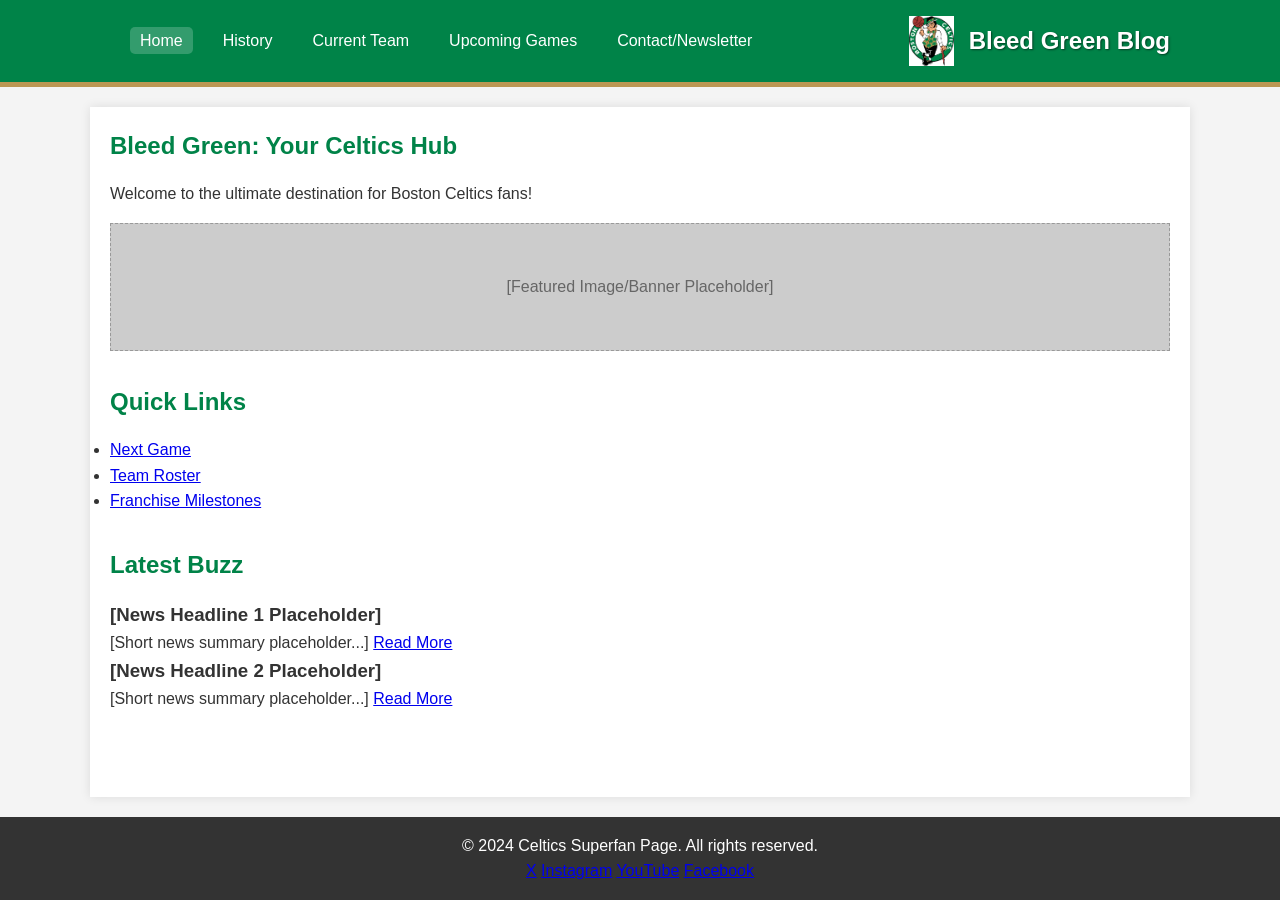
<file: CelticsSuperFan/index.html>
<!DOCTYPE html>
<html lang="en">
  <head>
    <meta charset="UTF-8" />
    <meta name="viewport" content="width=device-width, initial-scale=1.0" />
    <meta
      name="description"
      content="Boston Celtics Superfan Page - Home for news, history, schedule, and more."
    />
    <meta
      name="keywords"
      content="Boston Celtics, NBA, Basketball, Celtics News, Celtics Schedule, Celtics History"
    />
    <title>Celtics Superfan - Home</title>
    <link rel="icon" href="assets/images/Celtics.png" type="image/png" />
    <!-- Placeholder Favicon -->
    <link rel="stylesheet" href="assets/css/style.css" />
  </head>
  <body>
    <header>
      <nav>
        <ul>
          <li><a href="index.html">Home</a></li>
          <li><a href="history.html">History</a></li>
          <li><a href="team.html">Current Team</a></li>
          <li><a href="schedule.html">Upcoming Games</a></li>
          <li><a href="contact.html">Contact/Newsletter</a></li>
        </ul>
        <!-- Add Logo Placeholder Here -->
        <div class="logo-placeholder">
            <img src="assets/images/Celtics.png" alt="LuckyLogo">
            <span class="site-title">Bleed Green Blog</span>
        </div>
      </nav>
    </header>

    <main>
      <section id="hero">
        <h1>Bleed Green: Your Celtics Hub</h1>
        <p>Welcome to the ultimate destination for Boston Celtics fans!</p>
        <!-- Placeholder for a large banner image or featured content -->
        <div class="placeholder-image">[Featured Image/Banner Placeholder]</div>
      </section>

      <section id="quick-links">
        <h2>Quick Links</h2>
        <!-- Placeholder for quick links to key sections -->
        <ul>
          <li><a href="schedule.html">Next Game</a></li>
          <li><a href="team.html">Team Roster</a></li>
          <li><a href="history.html">Franchise Milestones</a></li>
        </ul>
      </section>

      <section id="latest-news">
        <h2>Latest Buzz</h2>
        <!-- Placeholder for latest news snippets -->
        <article>
          <h3>[News Headline 1 Placeholder]</h3>
          <p>[Short news summary placeholder...] <a href="#">Read More</a></p>
        </article>
        <article>
          <h3>[News Headline 2 Placeholder]</h3>
          <p>[Short news summary placeholder...] <a href="#">Read More</a></p>
        </article>
      </section>
    </main>

    <footer>
      <p>&copy; 2024 Celtics Superfan Page. All rights reserved.</p>
      <!-- Placeholder for social media links -->
      <div class="social-links-placeholder">
        <a href="https://x.com/celtics">X</a>
        <a href="https://instagram.com/celtics">Instagram</a>
        <a href="https://youtube.com/celtics">YouTube</a>
        <a href="https://facebook.com/celtics">Facebook</a>
      </div>
    </footer>

    <script>
      document.addEventListener("DOMContentLoaded", () => {
        console.log("DOM fully loaded and parsed");

        const currentPage =
          window.location.pathname.split("/").pop() || "index.html";
        // Find the corresponding nav link and add an 'active' class
        const navLinks = document.querySelectorAll("header nav ul li a");
        navLinks.forEach((link) => {
          if (link.getAttribute("href") === currentPage) {
            link.classList.add("active"); // Dynamic style change
          }
        });

        if (document.getElementById("schedule-container")) {
          fetchSchedule();
        }

        const contactForm = document.getElementById("contact-form");
        if (contactForm) {
          contactForm.addEventListener("submit", handleContactFormSubmit);
        }

        const newsletterForm = document.getElementById("newsletter-form");
        if (newsletterForm) {
          newsletterForm.addEventListener("submit", handleNewsletterFormSubmit);
        }
      });

      async function fetchSchedule() {
        const scheduleContainer = document.getElementById("schedule-container");
        try {
          const response = await fetch("assets/js/schedule.json");
          if (!response.ok) {
            throw new Error(`HTTP error! status: ${response.status}`);
          }
          const scheduleData = await response.json();

          scheduleContainer.innerHTML = "";

          if (scheduleData.length === 0) {
            scheduleContainer.innerHTML = "<p>No upcoming games found.</p>";
            return;
          }

          const scheduleList = document.createElement("ul");
          scheduleData.forEach((game) => {
            const listItem = document.createElement("li");
            listItem.textContent = `${game.date} @ ${game.time} vs ${game.opponent} (${game.location})`;
            scheduleList.appendChild(listItem);
          });
          scheduleContainer.appendChild(scheduleList);
        } catch (error) {
          console.error("Error fetching schedule:", error);
          scheduleContainer.innerHTML =
            "<p>Could not load schedule. Please try again later.</p>";
        }
      }

      function handleContactFormSubmit(event) {
        event.preventDefault(); // Prevent default form submission
        console.log("Contact form submitted");

        const form = event.target;
        const nameInput = form.elements["name"];
        const emailInput = form.elements["email"];
        const messageInput = form.elements["message"];
        const statusDiv = document.getElementById("form-status");
        let isValid = true;

        clearErrorMessages(form);
        statusDiv.textContent = "";
        statusDiv.style.color = "";

        if (!nameInput.value.trim()) {
          showError(nameInput, "Name is required.");
          isValid = false;
        }
        if (!emailInput.value.trim() || !isValidEmail(emailInput.value)) {
          showError(emailInput, "Please enter a valid email address.");
          isValid = false;
        }
        if (!messageInput.value.trim()) {
          showError(messageInput, "Message cannot be empty.");
          isValid = false;
        }

        if (isValid) {
          // --- Placeholder for actual submission ---
          console.log("Form is valid. Submitting data (placeholder)...");
          console.log({
            name: nameInput.value,
            email: emailInput.value,
            message: messageInput.value,
          });

          statusDiv.textContent = "Message sent successfully! (Placeholder)";
          statusDiv.style.color = "green";
          form.reset(); // Clear the form
        } else {
          statusDiv.textContent = "Please correct the errors above.";
          statusDiv.style.color = "red";
        }
      }

      function handleNewsletterFormSubmit(event) {
        event.preventDefault();
        console.log("Newsletter form submitted");

        const form = event.target;
        const emailInput = form.elements["newsletter_email"];
        const statusDiv = document.getElementById("newsletter-status");
        let isValid = true;

        clearErrorMessages(form);
        statusDiv.textContent = "";
        statusDiv.style.color = "";

        if (!emailInput.value.trim() || !isValidEmail(emailInput.value)) {
          showError(emailInput, "Please enter a valid email address.");
          isValid = false;
        }

        if (isValid) {
          // --- Placeholder for actual subscription ---
          console.log("Newsletter form valid. Subscribing (placeholder)...");
          console.log({ email: emailInput.value });

          statusDiv.textContent = "Subscribed successfully! (Placeholder)";
          statusDiv.style.color = "green";
          form.reset();
        } else {
          statusDiv.textContent = "Please correct the error above.";
          statusDiv.style.color = "red";
        }
      }

      //this needs to be reviewed since it was an AI addition
      function isValidEmail(email) {
        const regex = /^[^\s@]+@[^\s@]+\.[^\s@]+$/;
        return regex.test(email);
      }

      function showError(inputElement, message) {
        const errorSpan = document.getElementById(`${inputElement.id}-error`);
        if (errorSpan) {
          errorSpan.textContent = message;
        }
        inputElement.style.borderColor = "red"; // Example: highlight error field
      }

      function clearErrorMessages(form) {
        const errorMessages = form.querySelectorAll(".error-message");
        errorMessages.forEach((span) => (span.textContent = ""));
        const inputs = form.querySelectorAll("input, textarea");
        inputs.forEach((input) => (input.style.borderColor = "")); // Reset border color
      }
    </script>
  </body>
</html>
</file>
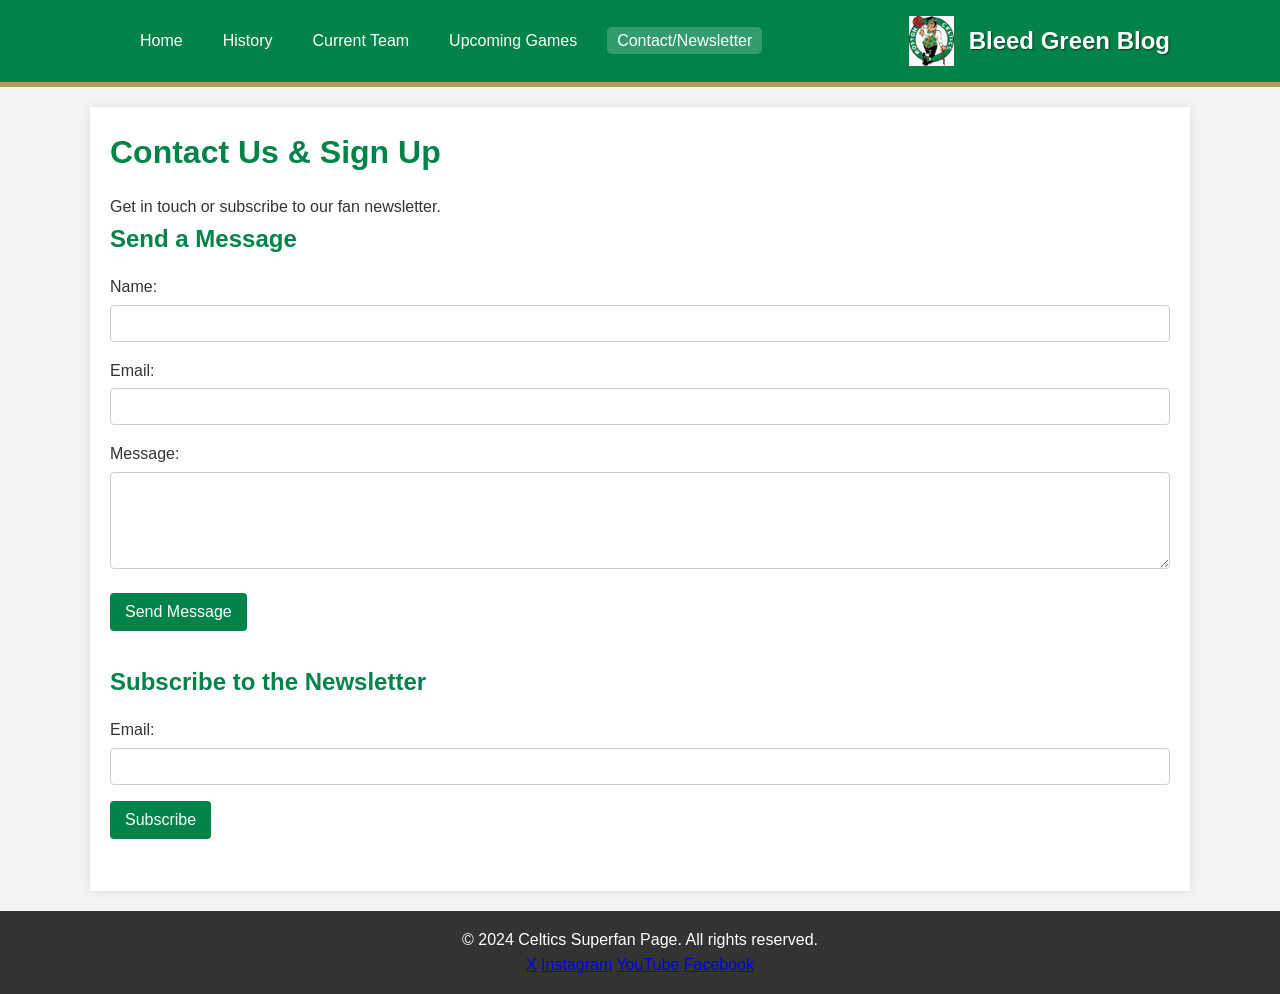
<file: CelticsSuperFan/contact.html>
<!DOCTYPE html>
<html lang="en">
  <head>
    <meta charset="UTF-8" />
    <meta name="viewport" content="width=device-width, initial-scale=1.0" />
    <meta
      name="description"
      content="Contact the Celtics Superfan Page or sign up for the newsletter."
    />
    <meta
      name="keywords"
      content="Boston Celtics Contact, Celtics Newsletter"
    />
    <title>Celtics Superfan - Contact & Newsletter</title>
    <link rel="icon" href="assets/images/Celtics.png" type="image/png" />
    <link rel="stylesheet" href="assets/css/style.css" />
  </head>
  <body>
    <header>
      <nav>
        <ul>
          <li><a href="index.html">Home</a></li>
          <li><a href="history.html">History</a></li>
          <li><a href="team.html">Current Team</a></li>
          <li><a href="schedule.html">Upcoming Games</a></li>
          <li><a href="contact.html">Contact/Newsletter</a></li>
        </ul>
        <div class="logo-placeholder">
            <img src="assets/images/Celtics.png" alt="LuckyLogo">
            <span class="site-title">Bleed Green Blog</span>
        </div>
      </nav>
    </header>

    <main>
      <h1>Contact Us & Sign Up</h1>
      <p>Get in touch or subscribe to our fan newsletter.</p>

      <section id="contact-form-section">
        <h2>Send a Message</h2>
        <form id="contact-form" novalidate>
          <div>
            <label for="name">Name:</label>
            <input type="text" id="name" name="name" required />
            <span class="error-message" id="name-error"></span>
          </div>
          <div>
            <label for="email">Email:</label>
            <input type="email" id="email" name="email" required />
            <span class="error-message" id="email-error"></span>
          </div>
          <div>
            <label for="message">Message:</label>
            <textarea id="message" name="message" rows="5" required></textarea>
            <span class="error-message" id="message-error"></span>
          </div>
          <button type="submit">Send Message</button>
          <div id="form-status"></div>
        </form>
      </section>

      <section id="newsletter-signup">
        <h2>Subscribe to the Newsletter</h2>
        <form id="newsletter-form" novalidate>
          <div>
            <label for="newsletter-email">Email:</label>
            <input
              type="email"
              id="newsletter-email"
              name="newsletter_email"
              required
            />
            <span class="error-message" id="newsletter-email-error"></span>
          </div>
          <button type="submit">Subscribe</button>
          <div id="newsletter-status"></div>
        </form>
      </section>
    </main>

    <footer>
      <p>&copy; 2024 Celtics Superfan Page. All rights reserved.</p>
      <div class="social-links-placeholder">
        <a href="https://x.com/celtics">X</a>
        <a href="https://instagram.com/celtics">Instagram</a>
        <a href="https://youtube.com/celtics">YouTube</a>
        <a href="https://facebook.com/celtics">Facebook</a>
      </div>
    </footer>

    <script>
      document.addEventListener("DOMContentLoaded", () => {
        console.log("DOM fully loaded and parsed");

        const currentPage =
          window.location.pathname.split("/").pop() || "index.html";
        const navLinks = document.querySelectorAll("header nav ul li a");
        navLinks.forEach((link) => {
          if (link.getAttribute("href") === currentPage) {
            link.classList.add("active");
          }
        });

        if (document.getElementById("schedule-container")) {
          fetchSchedule();
        }

        const contactForm = document.getElementById("contact-form");
        if (contactForm) {
          contactForm.addEventListener("submit", handleContactFormSubmit);
        }

        const newsletterForm = document.getElementById("newsletter-form");
        if (newsletterForm) {
          newsletterForm.addEventListener("submit", handleNewsletterFormSubmit);
        }
      });

      async function fetchSchedule() {
        const scheduleContainer = document.getElementById("schedule-container");
        try {
          const response = await fetch("assets/js/schedule.json");
          if (!response.ok) {
            throw new Error(`HTTP error! status: ${response.status}`);
          }
          const scheduleData = await response.json();

          scheduleContainer.innerHTML = "";

          if (scheduleData.length === 0) {
            scheduleContainer.innerHTML = "<p>No upcoming games found.</p>";
            return;
          }

          const scheduleList = document.createElement("ul");
          scheduleData.forEach((game) => {
            const listItem = document.createElement("li");
            listItem.textContent = `${game.date} @ ${game.time} vs ${game.opponent} (${game.location})`;
            scheduleList.appendChild(listItem);
          });
          scheduleContainer.appendChild(scheduleList);
        } catch (error) {
          console.error("Error fetching schedule:", error);
          scheduleContainer.innerHTML =
            "<p>Could not load schedule. Please try again later.</p>";
        }
      }

      function handleContactFormSubmit(event) {
        event.preventDefault();
        console.log("Contact form submitted");

        const form = event.target;
        const nameInput = form.elements["name"];
        const emailInput = form.elements["email"];
        const messageInput = form.elements["message"];
        const statusDiv = document.getElementById("form-status");
        let isValid = true;

        clearErrorMessages(form);
        statusDiv.textContent = "";
        statusDiv.style.color = "";

        if (!nameInput.value.trim()) {
          showError(nameInput, "Name is required.");
          isValid = false;
        }
        if (!emailInput.value.trim() || !isValidEmail(emailInput.value)) {
          showError(emailInput, "Please enter a valid email address.");
          isValid = false;
        }
        if (!messageInput.value.trim()) {
          showError(messageInput, "Message cannot be empty.");
          isValid = false;
        }

        if (isValid) {
          console.log("Form is valid. Submitting data (placeholder)...");
          console.log({
            name: nameInput.value,
            email: emailInput.value,
            message: messageInput.value,
          });

          statusDiv.textContent = "Message sent successfully! (Placeholder)";
          statusDiv.style.color = "green";
          form.reset();
        } else {
          statusDiv.textContent = "Please correct the errors above.";
          statusDiv.style.color = "red";
        }
      }

      function handleNewsletterFormSubmit(event) {
        event.preventDefault();
        console.log("Newsletter form submitted");

        const form = event.target;
        const emailInput = form.elements["newsletter_email"];
        const statusDiv = document.getElementById("newsletter-status");
        let isValid = true;

        clearErrorMessages(form);
        statusDiv.textContent = "";
        statusDiv.style.color = "";

        if (!emailInput.value.trim() || !isValidEmail(emailInput.value)) {
          showError(emailInput, "Please enter a valid email address.");
          isValid = false;
        }

        if (isValid) {
          console.log("Newsletter form valid. Subscribing (placeholder)...");
          console.log({ email: emailInput.value });

          statusDiv.textContent = "Subscribed successfully! (Placeholder)";
          statusDiv.style.color = "green";
          form.reset();
        } else {
          statusDiv.textContent = "Please correct the error above.";
          statusDiv.style.color = "red";
        }
      }

      function isValidEmail(email) {
        const regex = /^[^\s@]+@[^\s@]+\.[^\s@]+$/;
        return regex.test(email);
      }

      function showError(inputElement, message) {
        const errorSpan = document.getElementById(`${inputElement.id}-error`);
        if (errorSpan) {
          errorSpan.textContent = message;
        }
        inputElement.style.borderColor = "red";
      }

      function clearErrorMessages(form) {
        const errorMessages = form.querySelectorAll(".error-message");
        errorMessages.forEach((span) => (span.textContent = ""));
        const inputs = form.querySelectorAll("input, textarea");
        inputs.forEach((input) => (input.style.borderColor = ""));
      }
    </script>
  </body>
</html>
</file>
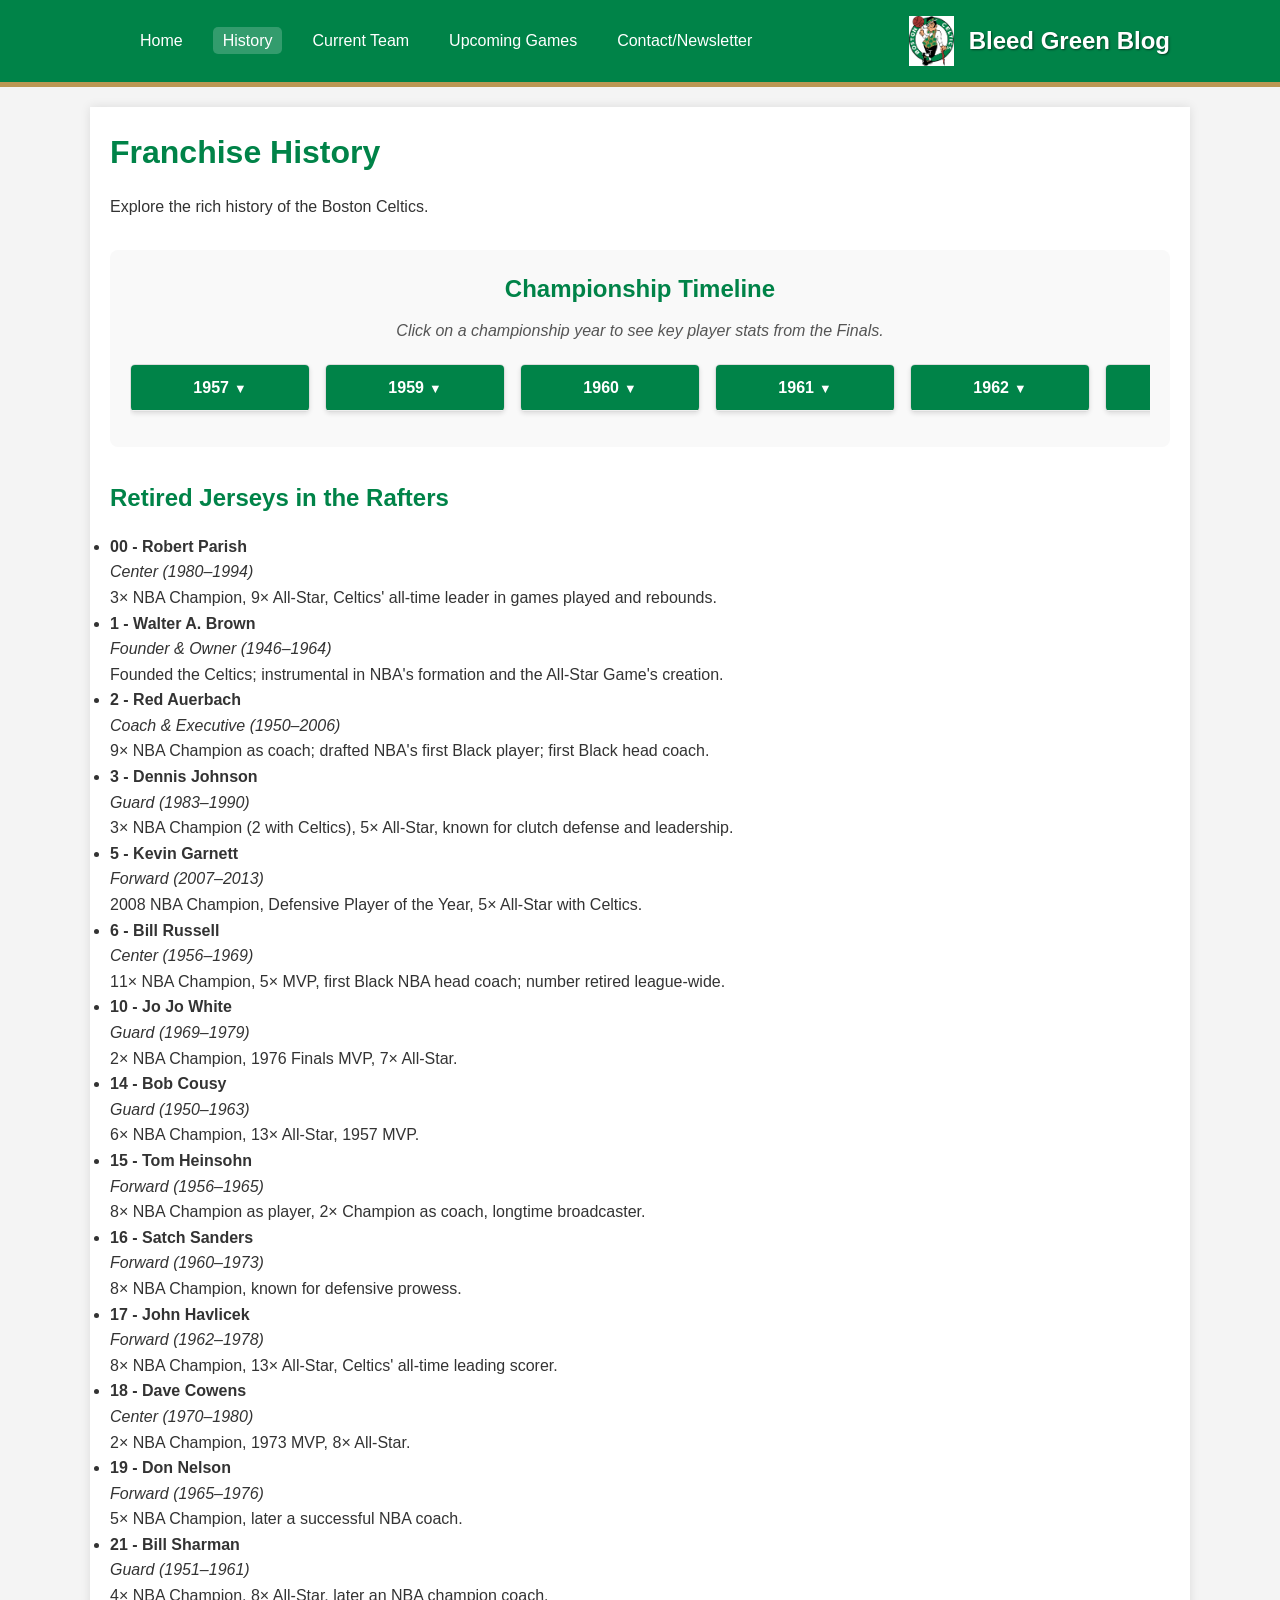
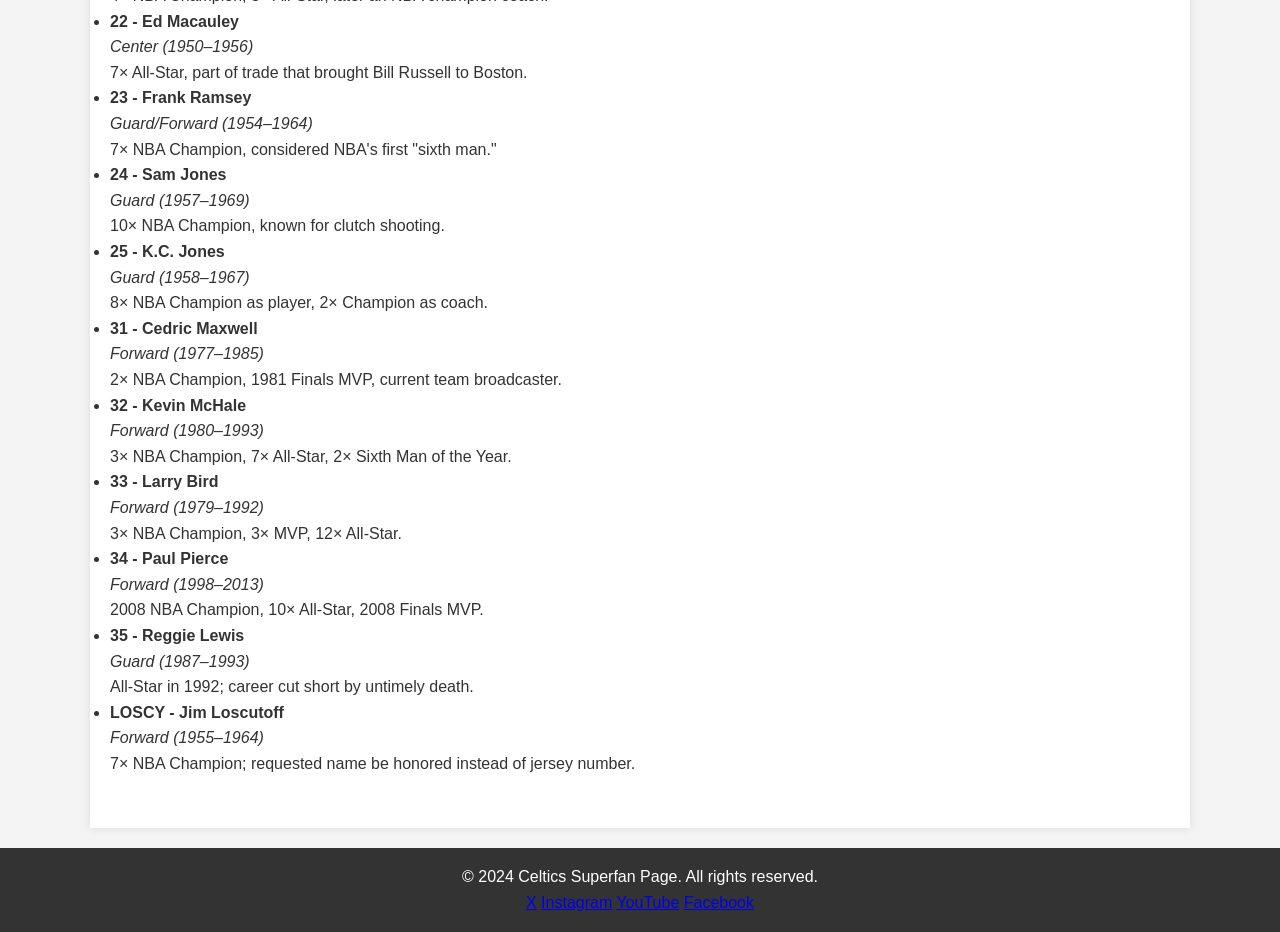
<file: CelticsSuperFan/history.html>
<!DOCTYPE html>
<html lang="en">
  <head>
    <meta charset="UTF-8" />
    <meta name="viewport" content="width=device-width, initial-scale=1.0" />
    <meta
      name="description"
      content="History of the Boston Celtics franchise."
    />
    <meta
      name="keywords"
      content="Boston Celtics History, Celtics Championships, Larry Bird, Bill Russell"
    />
    <title>Celtics Superfan - History</title>
    <link rel="icon" href="assets/images/Celtics.png" type="image/png" />
    <link rel="stylesheet" href="assets/css/style.css" />
  </head>
  <body>
    <header>
      <nav>
        <ul>
          <li><a href="index.html">Home</a></li>
          <li><a href="history.html">History</a></li>
          <li><a href="team.html">Current Team</a></li>
          <li><a href="schedule.html">Upcoming Games</a></li>
          <li><a href="contact.html">Contact/Newsletter</a></li>
        </ul>
        <div class="logo-placeholder">
            <img src="assets/images/Celtics.png" alt="LuckyLogo">
            <span class="site-title">Bleed Green Blog</span>
        </div>
      </nav>
    </header>

    <main>
      <h1>Franchise History</h1>
      <p>Explore the rich history of the Boston Celtics.</p>

      <section id="championship-timeline">
        <h2>Championship Timeline</h2>
        <p>Click on a championship year to see key player stats from the Finals.</p>
        <div class="timeline">
          <div class="timeline-item">
            <div class="timeline-year" data-year="1957">1957</div>
            <div class="timeline-details">
              <p><strong>Bill Russell:</strong> 13.3 PPG, 22.9 RPG</p>
              <p><strong>Bob Cousy:</strong> 20.7 PPG, 6.9 RPG, 9.1 APG</p>
            </div>
          </div>
          <div class="timeline-item">
            <div class="timeline-year" data-year="1959">1959</div>
            <div class="timeline-details">
              <p><strong>Bill Russell:</strong> 14.5 PPG, 29.5 RPG</p>
              <p><strong>Bill Sharman:</strong> 20.3 PPG, 4.0 RPG</p>
            </div>
          </div>
          <div class="timeline-item">
            <div class="timeline-year" data-year="1960">1960</div>
            <div class="timeline-details">
              <p><strong>Bill Russell:</strong> 16.7 PPG, 24.9 RPG</p>
              <p><strong>Tom Heinsohn:</strong> 22.1 PPG, 9.7 RPG</p>
            </div>
          </div>
           <div class="timeline-item">
            <div class="timeline-year" data-year="1961">1961</div>
            <div class="timeline-details">
              <p><strong>Bill Russell:</strong> 17.6 PPG, 28.8 RPG</p>
              <p><strong>Tom Heinsohn:</strong> 19.8 PPG, 8.0 RPG</p>
            </div>
          </div>
           <div class="timeline-item">
            <div class="timeline-year" data-year="1962">1962</div>
            <div class="timeline-details">
              <p><strong>Bill Russell:</strong> 22.9 PPG, 27.0 RPG, 5.7 APG</p>
              <p><strong>Sam Jones:</strong> 20.6 PPG, 5.4 RPG</p>
            </div>
          </div>
           <div class="timeline-item">
            <div class="timeline-year" data-year="1963">1963</div>
            <div class="timeline-details">
              <p><strong>Bill Russell:</strong> 20.0 PPG, 26.0 RPG, 5.3 APG</p>
              <p><strong>Sam Jones:</strong> 19.7 PPG, 6.2 RPG</p>
            </div>
          </div>
           <div class="timeline-item">
            <div class="timeline-year" data-year="1964">1964</div>
            <div class="timeline-details">
               <p><strong>Bill Russell:</strong> 11.2 PPG, 25.2 RPG</p>
              <p><strong>Sam Jones:</strong> 18.4 PPG, 4.6 RPG</p>
            </div>
          </div>
           <div class="timeline-item">
            <div class="timeline-year" data-year="1965">1965</div>
            <div class="timeline-details">
               <p><strong>Bill Russell:</strong> 17.8 PPG, 25.0 RPG</p>
               <p><strong>Sam Jones:</strong> 27.8 PPG, 4.8 RPG</p>
            </div>
          </div>
           <div class="timeline-item">
            <div class="timeline-year" data-year="1966">1966</div>
            <div class="timeline-details">
              <p><strong>Bill Russell:</strong> 23.6 PPG, 24.3 RPG</p>
              <p><strong>John Havlicek:</strong> 18.9 PPG, 5.9 RPG</p>
            </div>
          </div>
           <div class="timeline-item">
            <div class="timeline-year" data-year="1968">1968</div>
            <div class="timeline-details">
              <p><strong>John Havlicek:</strong> 27.3 PPG, 8.7 RPG, 6.7 APG</p>
              <p><strong>Bill Russell:</strong> 17.3 PPG, 21.8 RPG, 5.7 APG</p>
            </div>
          </div>
           <div class="timeline-item">
            <div class="timeline-year" data-year="1969">1969</div>
            <div class="timeline-details">
              <p><strong>John Havlicek:</strong> 28.3 PPG, 11.0 RPG, 4.4 APG</p>
              <p><strong>Sam Jones:</strong> 18.7 PPG, 3.0 RPG</p>
            </div>
          </div>
           <div class="timeline-item">
            <div class="timeline-year" data-year="1974">1974</div>
            <div class="timeline-details">
              <p><strong>John Havlicek (MVP):</strong> 26.4 PPG, 7.7 RPG, 4.7 APG</p>
              <p><strong>Dave Cowens:</strong> 22.7 PPG, 13.0 RPG</p>
            </div>
          </div>
           <div class="timeline-item">
            <div class="timeline-year" data-year="1976">1976</div>
            <div class="timeline-details">
              <p><strong>Jo Jo White (MVP):</strong> 21.7 PPG, 4.3 RPG, 5.8 APG</p>
              <p><strong>Dave Cowens:</strong> 20.5 PPG, 16.3 RPG</p>
            </div>
          </div>
           <div class="timeline-item">
            <div class="timeline-year" data-year="1981">1981</div>
            <div class="timeline-details">
              <p><strong>Cedric Maxwell (MVP):</strong> 17.7 PPG, 9.5 RPG, 2.8 APG</p>
              <p><strong>Larry Bird:</strong> 15.3 PPG, 15.3 RPG, 7.0 APG</p>
            </div>
          </div>
           <div class="timeline-item">
            <div class="timeline-year" data-year="1984">1984</div>
            <div class="timeline-details">
              <p><strong>Larry Bird (MVP):</strong> 27.4 PPG, 14.0 RPG, 3.6 APG</p>
              <p><strong>Kevin McHale:</strong> 13.7 PPG, 5.9 RPG</p>
            </div>
          </div>
           <div class="timeline-item">
            <div class="timeline-year" data-year="1986">1986</div>
            <div class="timeline-details">
              <p><strong>Larry Bird (MVP):</strong> 24.0 PPG, 9.7 RPG, 9.5 APG</p>
              <p><strong>Kevin McHale:</strong> 25.8 PPG, 8.5 RPG</p>
            </div>
          </div>
          <div class="timeline-item">
            <div class="timeline-year" data-year="2008">2008</div>
            <div class="timeline-details">
              <p><strong>Paul Pierce (MVP):</strong> 21.8 PPG, 4.5 RPG, 6.3 APG</p>
              <p><strong>Kevin Garnett:</strong> 18.2 PPG, 13.0 RPG</p>
            </div>
          </div>
          <div class="timeline-item">
            <div class="timeline-year" data-year="2024">2024</div>
            <div class="timeline-details">
              <p><strong>Jaylen Brown (MVP):</strong> 20.8 PPG, 5.4 RPG, 5.0 APG</p>
              <p><strong>Jayson Tatum:</strong> 22.2 PPG, 7.8 RPG, 7.2 APG</p>
            </div>
          </div>
        </div>
      </section>

      <section id="retired-jerseys">
        <h2>Retired Jerseys in the Rafters</h2>
        <ul>
          <li>
            <strong>00 - Robert Parish</strong><br>
            <em>Center (1980–1994)</em><br>
            3× NBA Champion, 9× All-Star, Celtics' all-time leader in games played and rebounds.
          </li>
          <li>
            <strong>1 - Walter A. Brown</strong><br>
            <em>Founder & Owner (1946–1964)</em><br>
            Founded the Celtics; instrumental in NBA's formation and the All-Star Game's creation.
          </li>
          <li>
            <strong>2 - Red Auerbach</strong><br>
            <em>Coach & Executive (1950–2006)</em><br>
            9× NBA Champion as coach; drafted NBA's first Black player; first Black head coach.
          </li>
          <li>
            <strong>3 - Dennis Johnson</strong><br>
            <em>Guard (1983–1990)</em><br>
            3× NBA Champion (2 with Celtics), 5× All-Star, known for clutch defense and leadership.
          </li>
          <li>
            <strong>5 - Kevin Garnett</strong><br>
            <em>Forward (2007–2013)</em><br>
            2008 NBA Champion, Defensive Player of the Year, 5× All-Star with Celtics.
          </li>
          <li>
            <strong>6 - Bill Russell</strong><br>
            <em>Center (1956–1969)</em><br>
            11× NBA Champion, 5× MVP, first Black NBA head coach; number retired league-wide.
          </li>
          <li>
            <strong>10 - Jo Jo White</strong><br>
            <em>Guard (1969–1979)</em><br>
            2× NBA Champion, 1976 Finals MVP, 7× All-Star.
          </li>
          <li>
            <strong>14 - Bob Cousy</strong><br>
            <em>Guard (1950–1963)</em><br>
            6× NBA Champion, 13× All-Star, 1957 MVP.
          </li>
          <li>
            <strong>15 - Tom Heinsohn</strong><br>
            <em>Forward (1956–1965)</em><br>
            8× NBA Champion as player, 2× Champion as coach, longtime broadcaster.
          </li>
          <li>
            <strong>16 - Satch Sanders</strong><br>
            <em>Forward (1960–1973)</em><br>
            8× NBA Champion, known for defensive prowess.
          </li>
          <li>
            <strong>17 - John Havlicek</strong><br>
            <em>Forward (1962–1978)</em><br>
            8× NBA Champion, 13× All-Star, Celtics' all-time leading scorer.
          </li>
          <li>
            <strong>18 - Dave Cowens</strong><br>
            <em>Center (1970–1980)</em><br>
            2× NBA Champion, 1973 MVP, 8× All-Star.
          </li>
          <li>
            <strong>19 - Don Nelson</strong><br>
            <em>Forward (1965–1976)</em><br>
            5× NBA Champion, later a successful NBA coach.
          </li>
          <li>
            <strong>21 - Bill Sharman</strong><br>
            <em>Guard (1951–1961)</em><br>
            4× NBA Champion, 8× All-Star, later an NBA champion coach.
          </li>
          <li>
            <strong>22 - Ed Macauley</strong><br>
            <em>Center (1950–1956)</em><br>
            7× All-Star, part of trade that brought Bill Russell to Boston.
          </li>
          <li>
            <strong>23 - Frank Ramsey</strong><br>
            <em>Guard/Forward (1954–1964)</em><br>
            7× NBA Champion, considered NBA's first "sixth man."
          </li>
          <li>
            <strong>24 - Sam Jones</strong><br>
            <em>Guard (1957–1969)</em><br>
            10× NBA Champion, known for clutch shooting.
          </li>
          <li>
            <strong>25 - K.C. Jones</strong><br>
            <em>Guard (1958–1967)</em><br>
            8× NBA Champion as player, 2× Champion as coach.
          </li>
          <li>
            <strong>31 - Cedric Maxwell</strong><br>
            <em>Forward (1977–1985)</em><br>
            2× NBA Champion, 1981 Finals MVP, current team broadcaster.
          </li>
          <li>
            <strong>32 - Kevin McHale</strong><br>
            <em>Forward (1980–1993)</em><br>
            3× NBA Champion, 7× All-Star, 2× Sixth Man of the Year.
          </li>
          <li>
            <strong>33 - Larry Bird</strong><br>
            <em>Forward (1979–1992)</em><br>
            3× NBA Champion, 3× MVP, 12× All-Star.
          </li>
          <li>
            <strong>34 - Paul Pierce</strong><br>
            <em>Forward (1998–2013)</em><br>
            2008 NBA Champion, 10× All-Star, 2008 Finals MVP.
          </li>
          <li>
            <strong>35 - Reggie Lewis</strong><br>
            <em>Guard (1987–1993)</em><br>
            All-Star in 1992; career cut short by untimely death.
          </li>
          <li>
            <strong>LOSCY - Jim Loscutoff</strong><br>
            <em>Forward (1955–1964)</em><br>
            7× NBA Champion; requested name be honored instead of jersey number.
          </li>
        </ul>
      </section>
    </main>

    <footer>
      <p>&copy; 2024 Celtics Superfan Page. All rights reserved.</p>
      <div class="social-links-placeholder">
        <a href="https://x.com/celtics">X</a>
        <a href="https://instagram.com/celtics">Instagram</a>
        <a href="https://youtube.com/celtics">YouTube</a>
        <a href="https://facebook.com/celtics">Facebook</a>
      </div>
    </footer>

    <script>
      document.addEventListener("DOMContentLoaded", () => {
        console.log("DOM fully loaded and parsed");

        const currentPage =
          window.location.pathname.split("/").pop() || "index.html";
        const navLinks = document.querySelectorAll("header nav ul li a");
        navLinks.forEach((link) => {
          if (link.getAttribute("href") === currentPage) {
            link.classList.add("active");
          }
        });

        if (document.querySelector("#championship-timeline")) {
            setupTimeline();
        }

        if (document.getElementById("schedule-container")) {
          fetchSchedule();
        }

        const contactForm = document.getElementById("contact-form");
        if (contactForm) {
          contactForm.addEventListener("submit", handleContactFormSubmit);
        }

        const newsletterForm = document.getElementById("newsletter-form");
        if (newsletterForm) {
          newsletterForm.addEventListener("submit", handleNewsletterFormSubmit);
        }
      });

      async function fetchSchedule() {
        const scheduleContainer = document.getElementById("schedule-container");
        try {
          const response = await fetch("assets/js/schedule.json");
          if (!response.ok) {
            throw new Error(`HTTP error! status: ${response.status}`);
          }
          const scheduleData = await response.json();

          scheduleContainer.innerHTML = "";

          if (scheduleData.length === 0) {
            scheduleContainer.innerHTML = "<p>No upcoming games found.</p>";
            return;
          }

          const scheduleList = document.createElement("ul");
          scheduleData.forEach((game) => {
            const listItem = document.createElement("li");
            listItem.textContent = `${game.date} @ ${game.time} vs ${game.opponent} (${game.location})`;
            scheduleList.appendChild(listItem);
          });
          scheduleContainer.appendChild(scheduleList);
        } catch (error) {
          console.error("Error fetching schedule:", error);
          scheduleContainer.innerHTML =
            "<p>Could not load schedule. Please try again later.</p>";
        }
      }

      function setupTimeline() {
        const timelineItems = document.querySelectorAll(".timeline-item");

        timelineItems.forEach((item) => {
            const yearElement = item.querySelector(".timeline-year");
            const detailsElement = item.querySelector(".timeline-details");

            if (yearElement && detailsElement) {
                 if (!detailsElement.classList.contains('active')) {
                     detailsElement.style.maxHeight = '0px';
                 }

                 yearElement.addEventListener("click", () => {
                    timelineItems.forEach(otherItem => {
                        if (item !== otherItem) {
                            const otherYear = otherItem.querySelector(".timeline-year");
                            const otherDetails = otherItem.querySelector(".timeline-details");
                            if (otherYear && otherDetails && otherYear.classList.contains('active')) {
                                otherYear.classList.remove('active');
                                otherDetails.classList.remove('active');
                                otherDetails.style.maxHeight = '0px';
                            }
                        }
                    });

                    const isActive = yearElement.classList.contains('active');
                    yearElement.classList.toggle("active", !isActive);
                    detailsElement.classList.toggle("active", !isActive);

                    if (!isActive) {
                        detailsElement.style.maxHeight = detailsElement.scrollHeight + "px";
                    } else {
                        detailsElement.style.maxHeight = '0px';
                    }
                });
            }
        });
      }

      function handleContactFormSubmit(event) {
        event.preventDefault();
        console.log("Contact form submitted");

        const form = event.target;
        const nameInput = form.elements["name"];
        const emailInput = form.elements["email"];
        const messageInput = form.elements["message"];
        const statusDiv = document.getElementById("form-status");
        let isValid = true;

        clearErrorMessages(form);
        statusDiv.textContent = "";
        statusDiv.style.color = "";

        if (!nameInput.value.trim()) {
          showError(nameInput, "Name is required.");
          isValid = false;
        }
        if (!emailInput.value.trim() || !isValidEmail(emailInput.value)) {
          showError(emailInput, "Please enter a valid email address.");
          isValid = false;
        }
        if (!messageInput.value.trim()) {
          showError(messageInput, "Message cannot be empty.");
          isValid = false;
        }

        if (isValid) {
          console.log("Form is valid. Submitting data (placeholder)...");
          console.log({
            name: nameInput.value,
            email: emailInput.value,
            message: messageInput.value,
          });

          statusDiv.textContent = "Message sent successfully! (Placeholder)";
          statusDiv.style.color = "green";
          form.reset();
        } else {
          statusDiv.textContent = "Please correct the errors above.";
          statusDiv.style.color = "red";
        }
      }

      function handleNewsletterFormSubmit(event) {
        event.preventDefault();
        console.log("Newsletter form submitted");

        const form = event.target;
        const emailInput = form.elements["newsletter_email"];
        const statusDiv = document.getElementById("newsletter-status");
        let isValid = true;

        clearErrorMessages(form);
        statusDiv.textContent = "";
        statusDiv.style.color = "";

        if (!emailInput.value.trim() || !isValidEmail(emailInput.value)) {
          showError(emailInput, "Please enter a valid email address.");
          isValid = false;
        }

        if (isValid) {
          console.log("Newsletter form valid. Subscribing (placeholder)...");
          console.log({ email: emailInput.value });

          statusDiv.textContent = "Subscribed successfully! (Placeholder)";
          statusDiv.style.color = "green";
          form.reset();
        } else {
          statusDiv.textContent = "Please correct the error above.";
          statusDiv.style.color = "red";
        }
      }

      function isValidEmail(email) {
        const regex = /^[^\s@]+@[^\s@]+\.[^\s@]+$/;
        return regex.test(email);
      }

      function showError(inputElement, message) {
        const errorSpan = document.getElementById(`${inputElement.id}-error`);
        if (errorSpan) {
          errorSpan.textContent = message;
        }
        inputElement.style.borderColor = "red";
      }

      function clearErrorMessages(form) {
        const errorMessages = form.querySelectorAll(".error-message");
        errorMessages.forEach((span) => (span.textContent = ""));
        const inputs = form.querySelectorAll("input, textarea");
        inputs.forEach((input) => (input.style.borderColor = ""));
      }
    </script>
  </body>
</html>
</file>
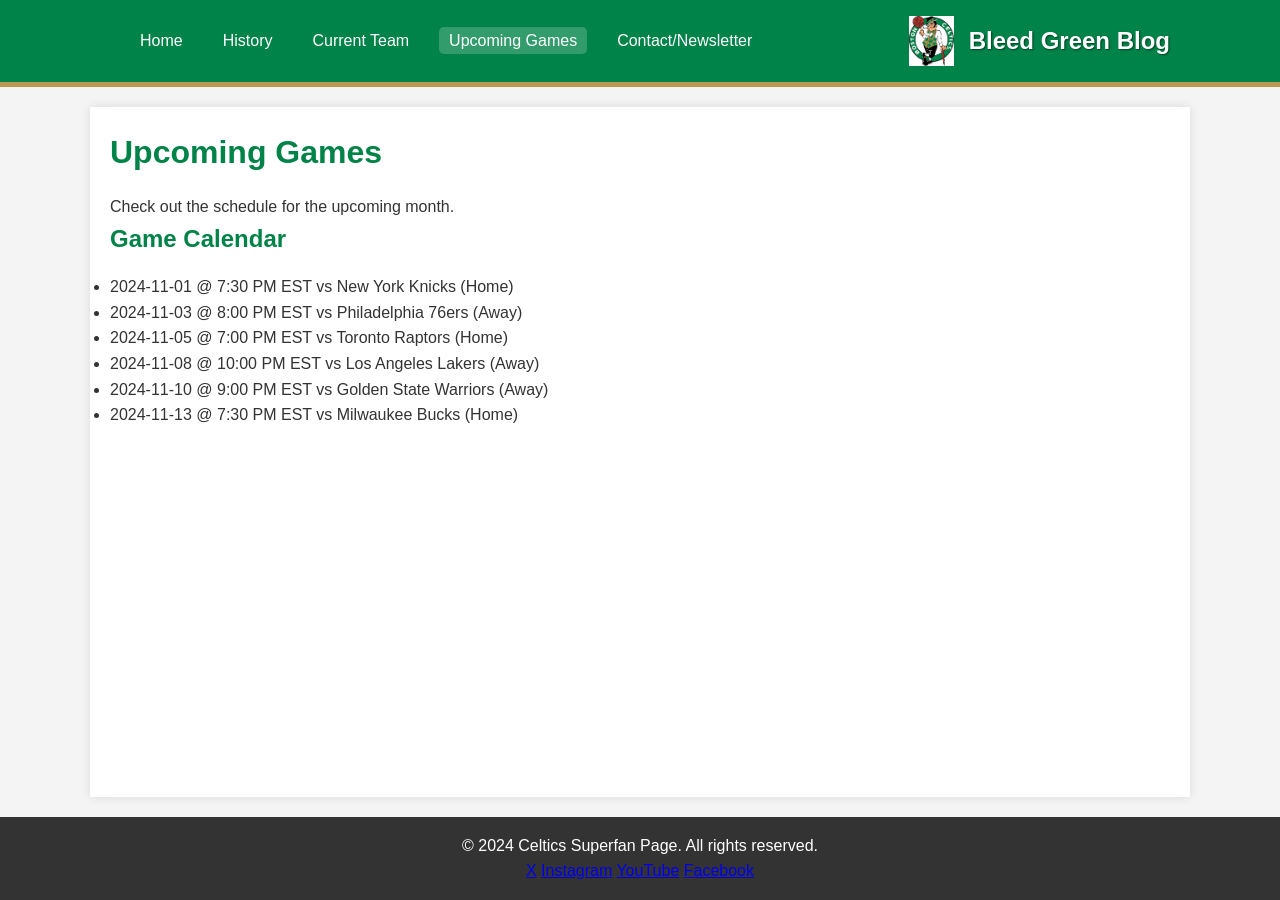
<file: CelticsSuperFan/schedule.html>
<!DOCTYPE html>
<html lang="en">
  <head>
    <meta charset="UTF-8" />
    <meta name="viewport" content="width=device-width, initial-scale=1.0" />
    <meta name="description" content="Boston Celtics upcoming game schedule." />
    <meta
      name="keywords"
      content="Boston Celtics Schedule, Celtics Games, NBA Schedule"
    />
    <title>Celtics Superfan - Schedule</title>
    <link rel="icon" href="assets/images/Celtics.png" type="image/png" />
    <link rel="stylesheet" href="assets/css/style.css" />
  </head>
  <body>
    <header>
      <nav>
        <ul>
          <li><a href="index.html">Home</a></li>
          <li><a href="history.html">History</a></li>
          <li><a href="team.html">Current Team</a></li>
          <li><a href="schedule.html">Upcoming Games</a></li>
          <li><a href="contact.html">Contact/Newsletter</a></li>
        </ul>
        <div class="logo-placeholder">
            <img src="assets/images/Celtics.png" alt="LuckyLogo">
            <span class="site-title">Bleed Green Blog</span>
        </div>
      </nav>
    </header>

    <main>
      <h1>Upcoming Games</h1>
      <p>Check out the schedule for the upcoming month.</p>

      <section id="schedule-display">
        <h2>Game Calendar</h2>
        <div id="schedule-container">
          <p>Loading schedule...</p>
        </div>
      </section>
    </main>

    <footer>
      <p>&copy; 2024 Celtics Superfan Page. All rights reserved.</p>
      <div class="social-links-placeholder">
        <a href="https://x.com/celtics">X</a>
        <a href="https://instagram.com/celtics">Instagram</a>
        <a href="https://youtube.com/celtics">YouTube</a>
        <a href="https://facebook.com/celtics">Facebook</a>
      </div>
    </footer>

    <script>
      document.addEventListener("DOMContentLoaded", () => {
        console.log("DOM fully loaded and parsed");

        const currentPage =
          window.location.pathname.split("/").pop() || "index.html";
        const navLinks = document.querySelectorAll("header nav ul li a");
        navLinks.forEach((link) => {
          if (link.getAttribute("href") === currentPage) {
            link.classList.add("active");
          }
        });

        if (document.getElementById("schedule-container")) {
          fetchSchedule();
        }

        const contactForm = document.getElementById("contact-form");
        if (contactForm) {
          contactForm.addEventListener("submit", handleContactFormSubmit);
        }

        const newsletterForm = document.getElementById("newsletter-form");
        if (newsletterForm) {
          newsletterForm.addEventListener("submit", handleNewsletterFormSubmit);
        }
      });

      async function fetchSchedule() {
        const scheduleContainer = document.getElementById("schedule-container");
        try {
          const response = await fetch("assets/js/schedule.json");
          if (!response.ok) {
            throw new Error(`HTTP error! status: ${response.status}`);
          }
          const scheduleData = await response.json();

          scheduleContainer.innerHTML = "";

          if (scheduleData.length === 0) {
            scheduleContainer.innerHTML = "<p>No upcoming games found.</p>";
            return;
          }

          const scheduleList = document.createElement("ul");
          scheduleData.forEach((game) => {
            const listItem = document.createElement("li");
            listItem.textContent = `${game.date} @ ${game.time} vs ${game.opponent} (${game.location})`;
            scheduleList.appendChild(listItem);
          });
          scheduleContainer.appendChild(scheduleList);
        } catch (error) {
          console.error("Error fetching schedule:", error);
          scheduleContainer.innerHTML =
            "<p>Could not load schedule. Please try again later.</p>";
        }
      }

      function handleContactFormSubmit(event) {
        event.preventDefault();
        console.log("Contact form submitted");

        const form = event.target;
        const nameInput = form.elements["name"];
        const emailInput = form.elements["email"];
        const messageInput = form.elements["message"];
        const statusDiv = document.getElementById("form-status");
        let isValid = true;

        clearErrorMessages(form);
        statusDiv.textContent = "";
        statusDiv.style.color = "";

        if (!nameInput.value.trim()) {
          showError(nameInput, "Name is required.");
          isValid = false;
        }
        if (!emailInput.value.trim() || !isValidEmail(emailInput.value)) {
          showError(emailInput, "Please enter a valid email address.");
          isValid = false;
        }
        if (!messageInput.value.trim()) {
          showError(messageInput, "Message cannot be empty.");
          isValid = false;
        }

        if (isValid) {
          console.log("Form is valid. Submitting data (placeholder)...");
          console.log({
            name: nameInput.value,
            email: emailInput.value,
            message: messageInput.value,
          });

          statusDiv.textContent = "Message sent successfully! (Placeholder)";
          statusDiv.style.color = "green";
          form.reset();
        } else {
          statusDiv.textContent = "Please correct the errors above.";
          statusDiv.style.color = "red";
        }
      }

      function handleNewsletterFormSubmit(event) {
        event.preventDefault();
        console.log("Newsletter form submitted");

        const form = event.target;
        const emailInput = form.elements["newsletter_email"];
        const statusDiv = document.getElementById("newsletter-status");
        let isValid = true;

        clearErrorMessages(form);
        statusDiv.textContent = "";
        statusDiv.style.color = "";

        if (!emailInput.value.trim() || !isValidEmail(emailInput.value)) {
          showError(emailInput, "Please enter a valid email address.");
          isValid = false;
        }

        if (isValid) {
          console.log("Newsletter form valid. Subscribing (placeholder)...");
          console.log({ email: emailInput.value });

          statusDiv.textContent = "Subscribed successfully! (Placeholder)";
          statusDiv.style.color = "green";
          form.reset();
        } else {
          statusDiv.textContent = "Please correct the error above.";
          statusDiv.style.color = "red";
        }
      }

      function isValidEmail(email) {
        const regex = /^[^\s@]+@[^\s@]+\.[^\s@]+$/;
        return regex.test(email);
      }

      function showError(inputElement, message) {
        const errorSpan = document.getElementById(`${inputElement.id}-error`);
        if (errorSpan) {
          errorSpan.textContent = message;
        }
        inputElement.style.borderColor = "red";
      }

      function clearErrorMessages(form) {
        const errorMessages = form.querySelectorAll(".error-message");
        errorMessages.forEach((span) => (span.textContent = ""));
        const inputs = form.querySelectorAll("input, textarea");
        inputs.forEach((input) => (input.style.borderColor = ""));
      }
    </script>
  </body>
</html>
</file>
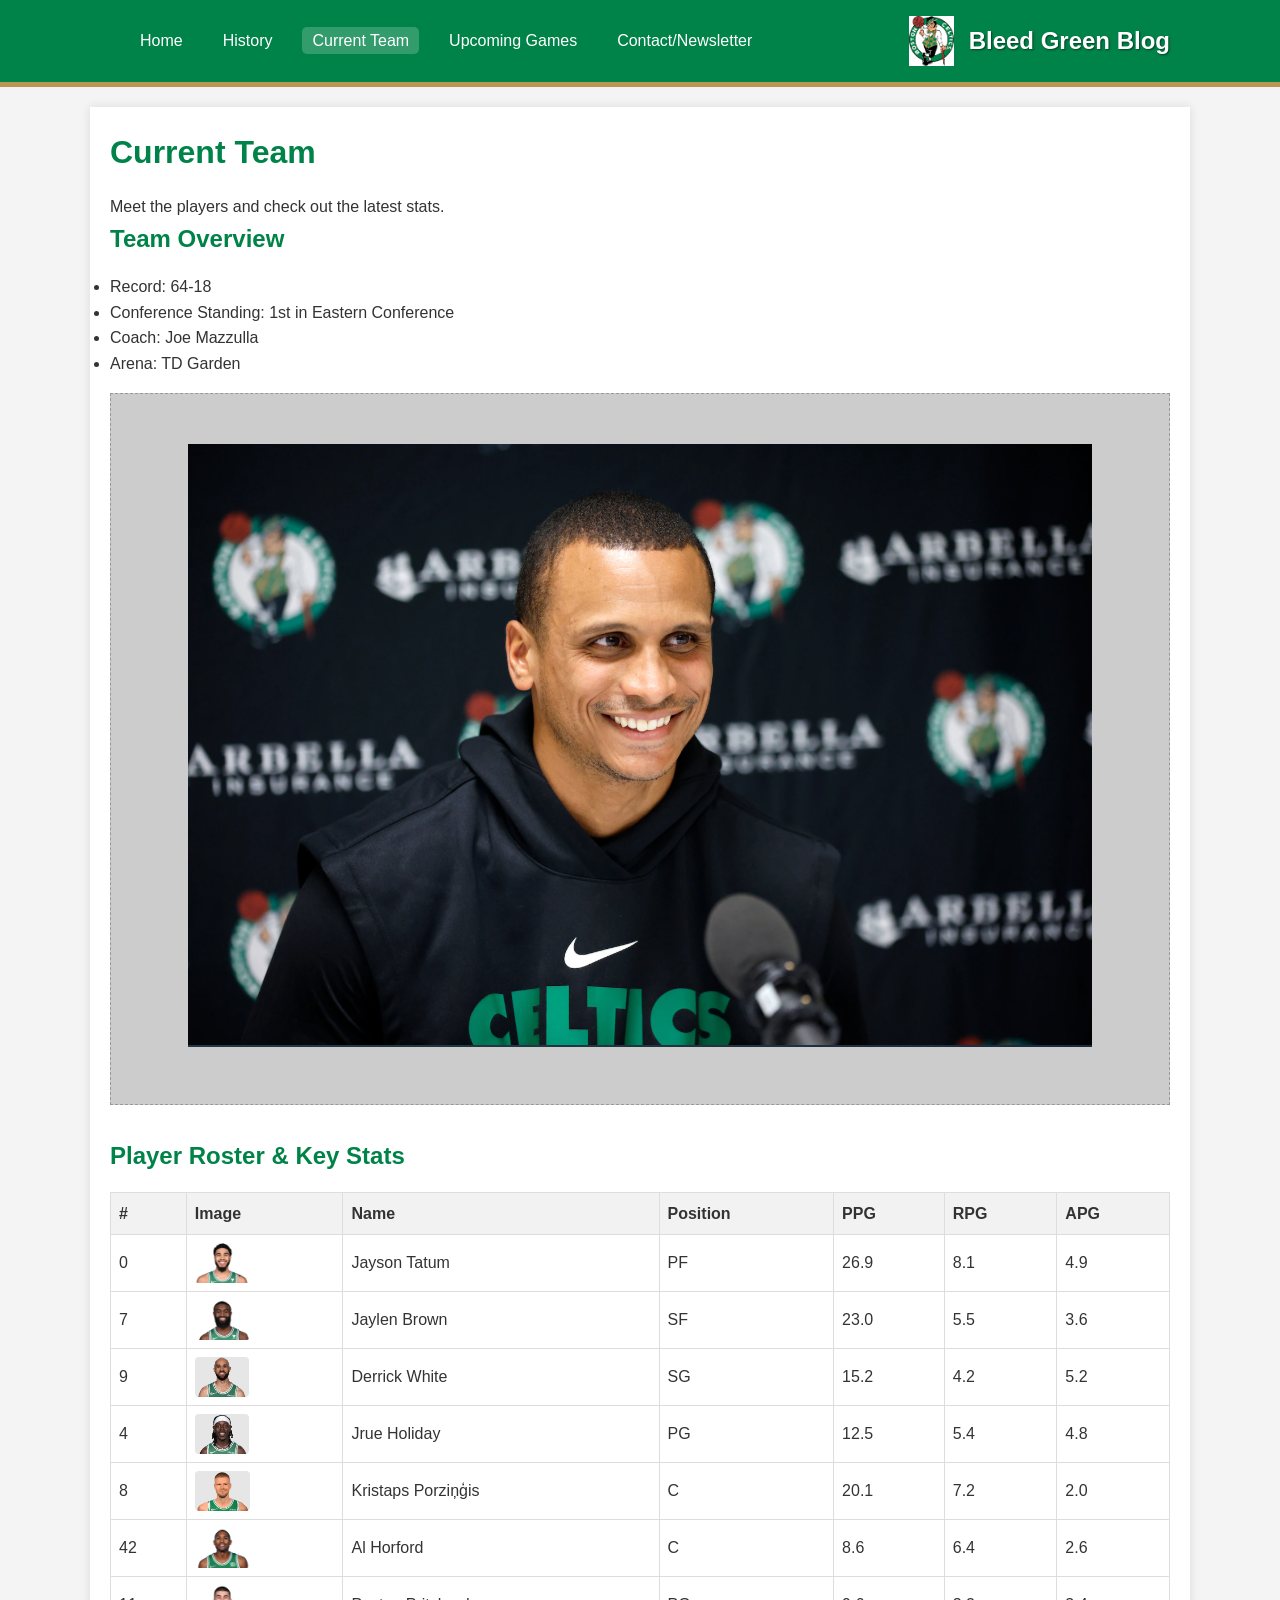
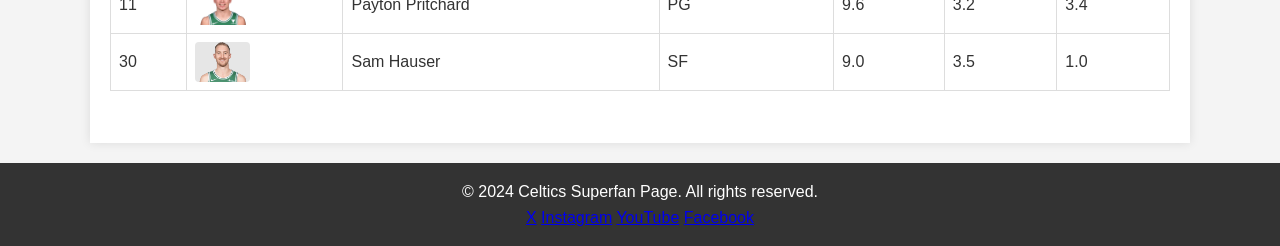
<file: CelticsSuperFan/team.html>
<!DOCTYPE html>
<html lang="en">
  <head>
    <meta charset="UTF-8" />
    <meta name="viewport" content="width=device-width, initial-scale=1.0" />
    <meta
      name="description"
      content="Current Boston Celtics team roster and statistics."
    />
    <meta
      name="keywords"
      content="Boston Celtics Roster, Celtics Stats, Jayson Tatum, Jaylen Brown"
    />
    <title>Celtics Superfan - Current Team</title>
    <link rel="icon" href="assets/images/Celtics.png" type="image/png" />
    <!-- Placeholder Favicon -->
    <link rel="stylesheet" href="assets/css/style.css" />
  </head>
  <body>
    <header>
      <nav>
        <ul>
          <li><a href="index.html">Home</a></li>
          <li><a href="history.html">History</a></li>
          <li><a href="team.html">Current Team</a></li>
          <li><a href="schedule.html">Upcoming Games</a></li>
          <li><a href="contact.html">Contact/Newsletter</a></li>
        </ul>
        <!-- Add Logo Placeholder Here -->
        <div class="logo-placeholder">
            <img src="assets/images/Celtics.png" alt="LuckyLogo">
            <span class="site-title">Bleed Green Blog</span>
        </div>
      </nav>
    </header>

    <main>
      <h1>Current Team</h1>
      <p>Meet the players and check out the latest stats.</p>

      <section id="team-stats">
        <h2>Team Overview</h2>
        <!-- Placeholder for overall team stats -->
        <ul>
          <li>Record: 64-18</li>
          <li>Conference Standing: 1st in Eastern Conference</li>
          <li>Coach: Joe Mazzulla</li>
          <li>Arena: TD Garden</li>
        </ul>
        <div class="placeholder-image" style="text-align: center;">
          <img 
            id="coach-image" 
            src="assets/images/coach.png" 
            data-alt-src="assets/images/coach2.jpeg" 
            alt="Coach Joe Mazzulla" 
            style="max-width: 100%; height: auto; display: inline-block;" 
            >
        </div>
      </section>

      <section id="player-roster">
        <h2>Player Roster & Key Stats</h2>
        <!-- Placeholder for player roster table or list -->
        <!-- Potential JS Interaction: Sortable table or fetch player data? -->
        <table>
          <thead>
            <tr>
              <th>#</th>
              <th>Image</th>
              <th>Name</th>
              <th>Position</th>
              <th>PPG</th>
              <th>RPG</th>
              <th>APG</th>
            </tr>
          </thead>
          <tbody>
            <tr>
              <td>0</td>
              <td><img src="assets/images/jayson-tatum.png" alt="Jayson Tatum Headshot" class="player-headshot"></td>
              <td>Jayson Tatum</td>
              <td>PF</td>
              <td>26.9</td>
              <td>8.1</td>
              <td>4.9</td>
            </tr>
            <tr>
              <td>7</td>
              <td><img src="assets/images/jaylen-brown.png" alt="Jaylen Brown Headshot" class="player-headshot"></td>
              <td>Jaylen Brown</td>
              <td>SF</td>
              <td>23.0</td>
              <td>5.5</td>
              <td>3.6</td>
            </tr>
             <tr>
              <td>9</td>
              <td><img src="assets/images/derrick-white.png" alt="Derrick White Headshot" class="player-headshot"></td>
              <td>Derrick White</td>
              <td>SG</td>
              <td>15.2</td>
              <td>4.2</td>
              <td>5.2</td>
            </tr>
             <tr>
              <td>4</td>
              <td><img src="assets/images/jrue-holiday.png" alt="Jrue Holiday Headshot" class="player-headshot"></td>
              <td>Jrue Holiday</td>
              <td>PG</td>
              <td>12.5</td>
              <td>5.4</td>
              <td>4.8</td>
            </tr>
             <tr>
              <td>8</td>
              <td><img src="assets/images/k-p.png" alt="Kristaps Porziņģis Headshot" class="player-headshot"></td>
              <td>Kristaps Porziņģis</td>
              <td>C</td>
              <td>20.1</td>
              <td>7.2</td>
              <td>2.0</td>
            </tr>
            <tr>
              <td>42</td>
              <td><img src="assets/images/al-horford.png" alt="Al Horford Headshot" class="player-headshot"></td>
              <td>Al Horford</td>
              <td>C</td>
              <td>8.6</td>
              <td>6.4</td>
              <td>2.6</td>
            </tr>
            <tr>
              <td>11</td>
              <td><img src="assets/images/payton-pritchard.png" alt="Payton Pritchard Headshot" class="player-headshot"></td>
              <td>Payton Pritchard</td>
              <td>PG</td>
              <td>9.6</td>
              <td>3.2</td>
              <td>3.4</td>
            </tr>
            <tr>
              <td>30</td>
              <td><img src="assets/images/sam-houser.png" alt="Sam Hauser Headshot" class="player-headshot"></td>
              <td>Sam Hauser</td>
              <td>SF</td>
              <td>9.0</td>
              <td>3.5</td>
              <td>1.0</td>
            </tr>
            <!-- Add more placeholder rows as needed -->
          </tbody>
        </table>
      </section>
    </main>

    <footer>
      <p>&copy; 2024 Celtics Superfan Page. All rights reserved.</p>
      <!-- Placeholder for social media links -->
      <div class="social-links-placeholder">
        <a href="https://x.com/celtics">X</a>
        <a href="https://instagram.com/celtics">Instagram</a>
        <a href="https://youtube.com/celtics">YouTube</a>
        <a href="https://facebook.com/celtics">Facebook</a>
      </div>
    </footer>

    <script>
      document.addEventListener("DOMContentLoaded", () => {
        console.log("DOM fully loaded and parsed");

        // --- Navigation Highlighting (Example of DOM manipulation & Event Handling) ---
        // Get the current page path
        const currentPage =
          window.location.pathname.split("/").pop() || "index.html";
        // Find the corresponding nav link and add an 'active' class
        const navLinks = document.querySelectorAll("header nav ul li a");
        navLinks.forEach((link) => {
          if (link.getAttribute("href") === currentPage) {
            link.classList.add("active"); // Dynamic style change
          }
        });

        // --- Schedule Page Logic (Fetch API) ---
        if (document.getElementById("schedule-container")) {
          fetchSchedule();
        }

        // --- Contact Page Logic (Form Validation & Event Handling) ---
        const contactForm = document.getElementById("contact-form");
        if (contactForm) {
          contactForm.addEventListener("submit", handleContactFormSubmit);
        }

        const newsletterForm = document.getElementById("newsletter-form");
        if (newsletterForm) {
          newsletterForm.addEventListener("submit", handleNewsletterFormSubmit);
        }

        // --- Add other JS features below ---
        // Example: Theme Toggle (Dynamic Style Change & Browser Storage)
        setupThemeToggle();

        // Example: History Page Section Toggle (DOM Manipulation)
        setupHistoryToggles();

        // --- Coach Image Auto Toggle ---
        const coachImage = document.getElementById('coach-image');
        if (coachImage && coachImage.getAttribute('data-alt-src')) { // Check if image and alt src exist
          setInterval(() => {
            const currentSrc = coachImage.src;
            const altSrc = coachImage.getAttribute('data-alt-src');
            
            // Swap src and data-alt-src
            coachImage.src = altSrc;
            coachImage.setAttribute('data-alt-src', currentSrc);
            console.log('Coach image auto-toggled');

          }, 10000); // Toggle every 10 seconds (10000 ms)
        } else if (coachImage) {
            console.warn('Coach image found, but data-alt-src attribute is missing. Auto-toggle disabled.');
        }

      });

      // --- Function Definitions ---

      /**
       * Fetches schedule data from JSON and displays it.
       * Example of: Fetch API, DOM Manipulation
       */
      async function fetchSchedule() {
        const scheduleContainer = document.getElementById("schedule-container");
        try {
          // Adjust the path if needed, especially if deploying
          const response = await fetch("assets/js/schedule.json");
          if (!response.ok) {
            throw new Error(`HTTP error! status: ${response.status}`);
          }
          const scheduleData = await response.json();

          // Clear loading message
          scheduleContainer.innerHTML = "";

          if (scheduleData.length === 0) {
            scheduleContainer.innerHTML = "<p>No upcoming games found.</p>";
            return;
          }

          // Create HTML for the schedule (e.g., a list or table)
          const scheduleList = document.createElement("ul");
          scheduleData.forEach((game) => {
            const listItem = document.createElement("li");
            // Basic formatting - improve as needed
            listItem.textContent = `${game.date} @ ${game.time} vs ${game.opponent} (${game.location})`;
            scheduleList.appendChild(listItem);
          });
          scheduleContainer.appendChild(scheduleList);
        } catch (error) {
          console.error("Error fetching schedule:", error);
          scheduleContainer.innerHTML =
            "<p>Could not load schedule. Please try again later.</p>";
        }
      }

      /**
       * Handles contact form submission, performs validation.
       * Example of: Event Handling, Form Validation, DOM Manipulation
       */
      function handleContactFormSubmit(event) {
        event.preventDefault(); // Prevent default form submission
        console.log("Contact form submitted");

        const form = event.target;
        const nameInput = form.elements["name"];
        const emailInput = form.elements["email"];
        const messageInput = form.elements["message"];
        const statusDiv = document.getElementById("form-status");
        let isValid = true;

        // Reset previous errors
        clearErrorMessages(form);
        statusDiv.textContent = "";
        statusDiv.style.color = "";

        // Simple Validation
        if (!nameInput.value.trim()) {
          showError(nameInput, "Name is required.");
          isValid = false;
        }
        if (!emailInput.value.trim() || !isValidEmail(emailInput.value)) {
          showError(emailInput, "Please enter a valid email address.");
          isValid = false;
        }
        if (!messageInput.value.trim()) {
          showError(messageInput, "Message cannot be empty.");
          isValid = false;
        }

        if (isValid) {
          // --- Placeholder for actual submission ---
          // In a real app, you would send data to a server here (e.g., using fetch)
          console.log("Form is valid. Submitting data (placeholder)...");
          console.log({
            name: nameInput.value,
            email: emailInput.value,
            message: messageInput.value,
          });

          statusDiv.textContent = "Message sent successfully! (Placeholder)";
          statusDiv.style.color = "green";
          form.reset(); // Clear the form
        } else {
          statusDiv.textContent = "Please correct the errors above.";
          statusDiv.style.color = "red";
        }
      }

      /**
       * Handles newsletter form submission, performs validation.
       * Example of: Event Handling, Form Validation, DOM Manipulation
       */
      function handleNewsletterFormSubmit(event) {
        event.preventDefault();
        console.log("Newsletter form submitted");

        const form = event.target;
        const emailInput = form.elements["newsletter_email"];
        const statusDiv = document.getElementById("newsletter-status");
        let isValid = true;

        clearErrorMessages(form);
        statusDiv.textContent = "";
        statusDiv.style.color = "";

        if (!emailInput.value.trim() || !isValidEmail(emailInput.value)) {
          showError(emailInput, "Please enter a valid email address.");
          isValid = false;
        }

        if (isValid) {
          // --- Placeholder for actual subscription ---
          console.log("Newsletter form valid. Subscribing (placeholder)...");
          console.log({ email: emailInput.value });

          statusDiv.textContent = "Subscribed successfully! (Placeholder)";
          statusDiv.style.color = "green";
          form.reset();
        } else {
          statusDiv.textContent = "Please correct the error above.";
          statusDiv.style.color = "red";
        }
      }

      // --- Helper Functions for Forms ---

      function isValidEmail(email) {
        // Simple regex for email validation
        const regex = /^[^\s@]+@[^\s@]+\.[^\s@]+$/;
        return regex.test(email);
      }

      function showError(inputElement, message) {
        const errorSpan = document.getElementById(`${inputElement.id}-error`);
        if (errorSpan) {
          errorSpan.textContent = message;
        }
        inputElement.style.borderColor = "red"; // Example: highlight error field
      }

      function clearErrorMessages(form) {
        const errorMessages = form.querySelectorAll(".error-message");
        errorMessages.forEach((span) => (span.textContent = ""));
        const inputs = form.querySelectorAll("input, textarea");
        inputs.forEach((input) => (input.style.borderColor = "")); // Reset border color
      }

      // --- Optional Feature Examples ---

      /**
       * Sets up a theme toggle button (if one exists).
       * Example of: DOM Manipulation, Event Handling, Dynamic Style Changes, Browser Storage
       */
      function setupThemeToggle() {
        const themeToggleButton = document.getElementById(
          "theme-toggle-button"
        ); // Assumes button exists in HTML
        // If button isn't found on the page, exit the function early.
        if (!themeToggleButton) {
          // console.log('Theme toggle button not found on this page.');
          return;
        }

        // Check saved theme preference
        const currentTheme = localStorage.getItem("theme") || "light";
        document.body.classList.add(currentTheme + "-theme"); // Apply theme class on load
        themeToggleButton.textContent =
          currentTheme === "light"
            ? "Switch to Dark Mode"
            : "Switch to Light Mode";

        themeToggleButton.addEventListener("click", () => {
          let newTheme = document.body.classList.contains("light-theme")
            ? "dark"
            : "light";
          document.body.classList.remove("light-theme", "dark-theme");
          document.body.classList.add(newTheme + "-theme");
          localStorage.setItem("theme", newTheme); // Save preference
          themeToggleButton.textContent =
            newTheme === "light"
              ? "Switch to Dark Mode"
              : "Switch to Light Mode";
          console.log(`Theme switched to ${newTheme}`);
        });
        // Note: You'd need to add CSS rules for `.light-theme` and `.dark-theme` in style.css
        // Example: body.dark-theme { background-color: #333; color: #f4f4f4; }
      }

      /**
       * Sets up toggles for sections on the history page (if applicable).
       * Example of: DOM Manipulation, Event Handling
       */
      function setupHistoryToggles() {
        // Check if we are on a page that contains history sections (e.g., history.html)
        if (!document.getElementById("early-years")) {
          // console.log('History sections not found on this page.');
          return; // Exit if no history sections are found
        }

        const historySections = document.querySelectorAll(
          "#early-years, #bird-era, #big-three-era, #modern-era"
        );

        historySections.forEach((section) => {
          const header = section.querySelector("h2");
          if (header) {
            header.style.cursor = "pointer"; // Indicate clickable
            header.title = "Click to toggle content"; // Tooltip
            header.addEventListener("click", () => {
              // Find the next element sibling that is a P or DIV (content/image)
              let contentElement = header.nextElementSibling;
              while (
                contentElement &&
                contentElement.tagName !== "P" &&
                contentElement.tagName !== "DIV"
              ) {
                contentElement = contentElement.nextElementSibling;
              }

              if (contentElement) {
                // Toggle display
                contentElement.style.display =
                  contentElement.style.display === "none" ? "" : "none";
                console.log(`Toggled content for ${header.textContent}`);

                // Also toggle the next sibling if it's a placeholder image div
                let nextSibling = contentElement.nextElementSibling;
                if (
                  nextSibling &&
                  nextSibling.classList.contains("placeholder-image")
                ) {
                  nextSibling.style.display = contentElement.style.display; // Match the content display
                }
              }
            });

            // Optional: Initially hide content (uncomment below to enable)
            /* 
            let initialContent = header.nextElementSibling;
            while(initialContent && (initialContent.tagName !== 'P' && initialContent.tagName !== 'DIV')) {
                 initialContent = initialContent.nextElementSibling;
            }
            if(initialContent) initialContent.style.display = 'none';
            let initialImage = initialContent ? initialContent.nextElementSibling : null;
            if (initialImage && initialImage.classList.contains('placeholder-image')) {
                initialImage.style.display = 'none';
            }
            */
          }
        });
      }

      // Add more functions for other interactions as needed...

      /* 
       * Toggles the coach image between its src and data-alt-src.
       * (This function is removed as toggling is now automatic)
       */
      // function toggleCoachImage() { ... }
    </script>
  </body>
</html>
</file>
<file: CelticsSuperFan/assets/css/style.css>
* {
    margin: 0;
    padding: 0;
    box-sizing: border-box;
}

body {
    font-family: sans-serif;
    line-height: 1.6;
    display: flex;
    flex-direction: column;
    min-height: 100vh;
    background-color: #f4f4f4;
    color: #333;
}

header {
    background: #008348;
    color: #fff;
    padding: 1rem 0;
    border-bottom: 5px solid #bb9753;
}

header nav {
    display: flex;
    justify-content: space-between;
    align-items: center;
    max-width: 1100px;
    margin: 0 auto;
    padding: 0 20px;
}

header .logo-placeholder {
    display: flex;
    align-items: center;
}

header .logo-placeholder img {
    max-height: 50px;
    width: auto;
}

/* Style for the site title text next to the logo */
header .logo-placeholder .site-title {
    color: #fff; /* White text */
    font-size: 1.5rem; /* Adjust size as needed */
    font-weight: bold;
    margin-left: 15px; /* Space between logo and title */
    text-shadow: 1px 1px 2px rgba(0,0,0,0.5); /* Optional text shadow */
}

header nav ul {
    list-style: none;
    display: flex;
}

header nav ul li {
    margin-left: 20px;
}

header nav ul li a {
    color: #fff;
    text-decoration: none;
    padding: 5px 10px;
    border-radius: 5px;
    transition: background-color 0.3s ease;
}

header nav ul li a:hover,
header nav ul li a.active {
    background-color: rgba(255, 255, 255, 0.2);
}

main {
    flex-grow: 1;
    max-width: 1100px;
    width: 90%;
    margin: 20px auto;
    padding: 20px;
    background-color: #fff;
    box-shadow: 0 0 10px rgba(0,0,0,0.1);
}

main h1, main h2 {
    margin-bottom: 1rem;
    color: #008348;
}

section {
    margin-bottom: 2rem;
}

footer {
    background: #333;
    color: #fff;
    text-align: center;
    padding: 1rem 0;
    margin-top: auto;
}

.placeholder-image {
    background-color: #ccc;
    text-align: center;
    padding: 50px 20px;
    margin: 1rem 0;
    color: #666;
    border: 1px dashed #999;
}

form div {
    margin-bottom: 1rem;
}

form label {
    display: block;
    margin-bottom: 5px;
}

form input[type="text"],
form input[type="email"],
form textarea {
    width: 100%;
    padding: 10px;
    border: 1px solid #ccc;
    border-radius: 4px;
}

form button {
    background-color: #008348;
    color: white;
    padding: 10px 15px;
    border: none;
    border-radius: 4px;
    cursor: pointer;
    font-size: 1rem;
    transition: background-color 0.3s ease;
}

form button:hover {
    background-color: #006637;
}

.error-message {
    color: red;
    font-size: 0.8em;
    display: block;
    margin-top: 5px;
}

#form-status, #newsletter-status {
    margin-top: 1rem;
    font-weight: bold;
}

table {
    width: 100%;
    border-collapse: collapse;
    margin-top: 1rem;
}

th, td {
    border: 1px solid #ddd;
    padding: 8px;
    text-align: left;
}

th {
    background-color: #f2f2f2;
}

/* Style for player headshots in the roster table */
#player-roster table img.player-headshot {
    max-height: 40px; /* Adjust size as needed */
    width: auto;
    vertical-align: middle; /* Align image nicely with text in the cell */
    border-radius: 4px; /* Optional: Slightly rounded corners */
}

@media (max-width: 768px) {
    header nav {
        flex-direction: column;
        align-items: center;
    }

    header nav ul {
        margin-top: 10px;
        flex-direction: column;
        width: 100%;
        text-align: center;
    }

    header nav ul li {
        margin: 5px 0;
        margin-left: 0;
    }

    main {
        width: 95%;
    }
}

@media (max-width: 480px) {
    body {
        font-size: 14px;
    }

    header .logo-placeholder {
        font-size: 1.2rem;
    }

    main h1 {
        font-size: 1.8rem;
    }
}

/* --- Championship Timeline Styles --- */

#championship-timeline {
  margin-top: 30px;
  padding: 20px;
  background-color: #f9f9f9; /* Light background for the section */
  border-radius: 8px;
}

#championship-timeline h2 {
  text-align: center;
  margin-bottom: 10px;
  color: #008348; /* Celtics Green */
}

#championship-timeline p {
  text-align: center;
  margin-bottom: 20px;
  font-style: italic;
  color: #555;
}

.timeline {
  display: flex;
  overflow-x: auto;
  padding-bottom: 15px;
  gap: 15px;
}

.timeline-item {
  display: inline-block;
  vertical-align: top;
  background-color: #ffffff;
  border: 1px solid #ddd;
  border-radius: 5px;
  box-shadow: 0 2px 4px rgba(0, 0, 0, 0.1);
  overflow: hidden;
  min-width: 180px;
  transition: box-shadow 0.3s ease;
}

.timeline-item:hover {
    box-shadow: 0 4px 8px rgba(0, 0, 0, 0.15);
}

.timeline-year {
  background-color: #008348; /* Celtics Green */
  color: white;
  padding: 10px 15px;
  font-weight: bold;
  cursor: pointer;
  text-align: center;
  transition: background-color 0.3s ease;
  position: relative; /* For pseudo-element positioning */
}

.timeline-year:hover {
  background-color: #006633; /* Darker Green on hover */
}

.timeline-year::after {
    content: ' ▼'; /* Simple dropdown indicator */
    font-size: 0.8em;
    margin-left: 5px;
    display: inline-block;
    transition: transform 0.3s ease;
}

.timeline-year.active::after {
    transform: rotate(180deg); /* Point arrow up when active */
}


.timeline-details {
  padding: 0 15px; /* Start with no vertical padding */
  border-top: 1px solid #eee;
  background-color: #fdfdfd;
  max-height: 0; /* Start height at 0 for transition */
  overflow: hidden; /* Hide content that overflows */
  transition: max-height 0.4s ease-out, padding 0.4s ease-out; /* Smooth transition */
  white-space: normal; /* Ensure text wraps inside details */
}

.timeline-details.active {
    max-height: 500px; /* Increased max-height */
    padding: 15px; /* Apply padding when active */
}


.timeline-details p {
  margin: 5px 0;
  font-size: 0.9em;
  color: #333;
  text-align: left; /* Align text left within details */
  font-style: normal; /* Override italic style from section p */
}

.timeline-details p strong {
  color: #008348; /* Highlight player names */
}

/* Responsive adjustments */
@media (max-width: 1200px) {
    .timeline-item {
        width: calc(25% - 15px); /* 4 items per row */
    }
}

@media (max-width: 992px) {
    .timeline-item {
        width: calc(33.333% - 15px); /* 3 items per row */
    }
}

@media (max-width: 768px) {
    .timeline-item {
        width: calc(50% - 15px); /* 2 items per row */
    }
    .timeline-details.active {
        padding: 10px; /* Adjust padding for smaller screens */
    }
}

@media (max-width: 576px) {
    .timeline-item {
        width: calc(100% - 15px); /* 1 item per row */
    }
    #championship-timeline {
        padding: 15px;
    }
    .timeline-year {
        padding: 8px 12px;
    }
    .timeline-details.active {
        padding: 10px; /* Ensure padding is set */
    }
}
</file>
